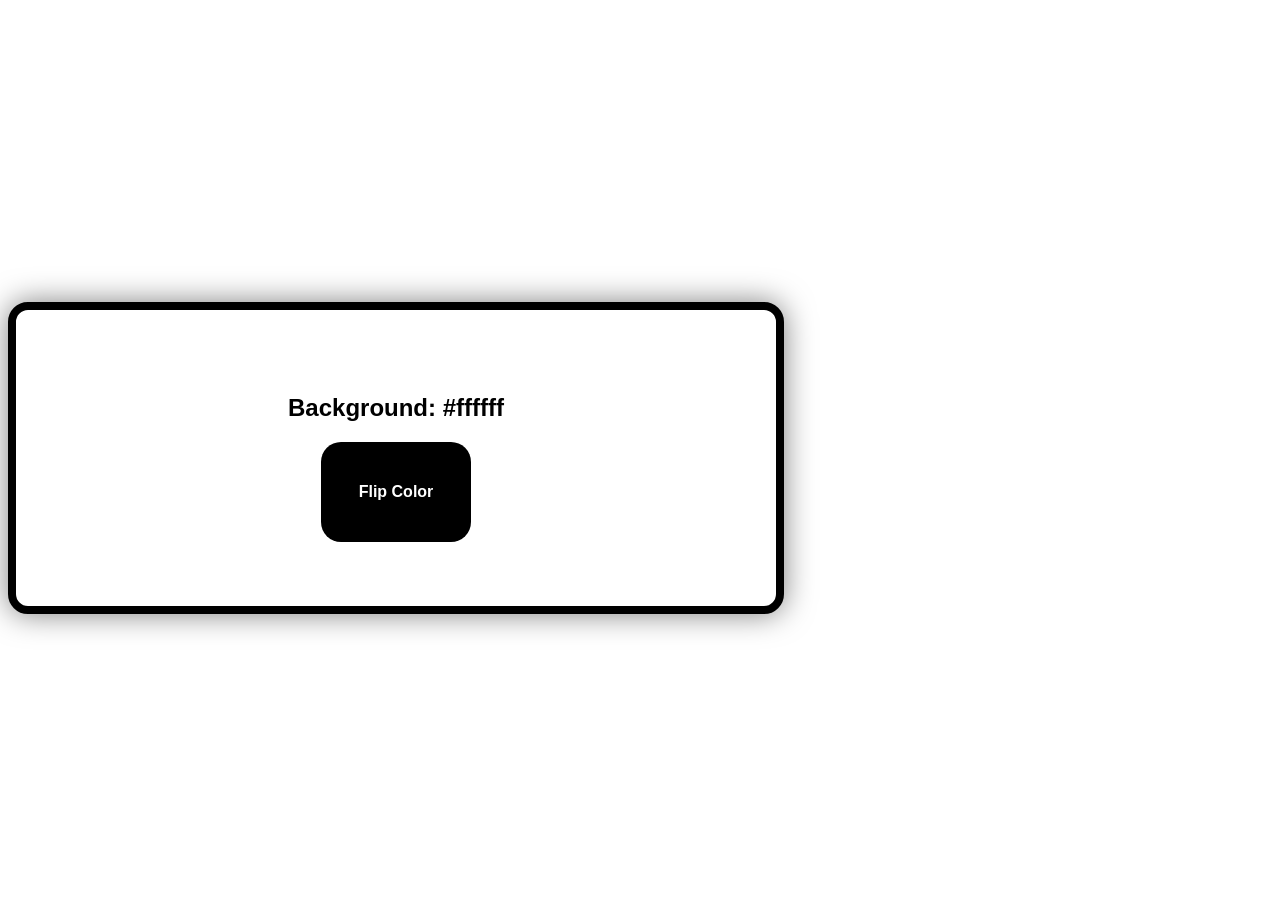
<file: Color Flipper/index.html>
<!DOCTYPE html>
<html lang="en">
<head>
  <meta charset="UTF-8">
  <meta name="viewport" content="width=device-width, initial-scale=1.0">
  <title>Color Flipper</title>
  <link rel="stylesheet" href="style.css">
</head>
<body>
  

  <section id = "colour-display" class="circular-container">
      <h1>
        Background: <span id="current-colour">#ffffff</span>
      </h1>
        <button id="new-colour-button" class="current-button">
          Flip Color
        </button>
  </section>
      
      <script src="script.js"></script>
</body>
</html>
</file>
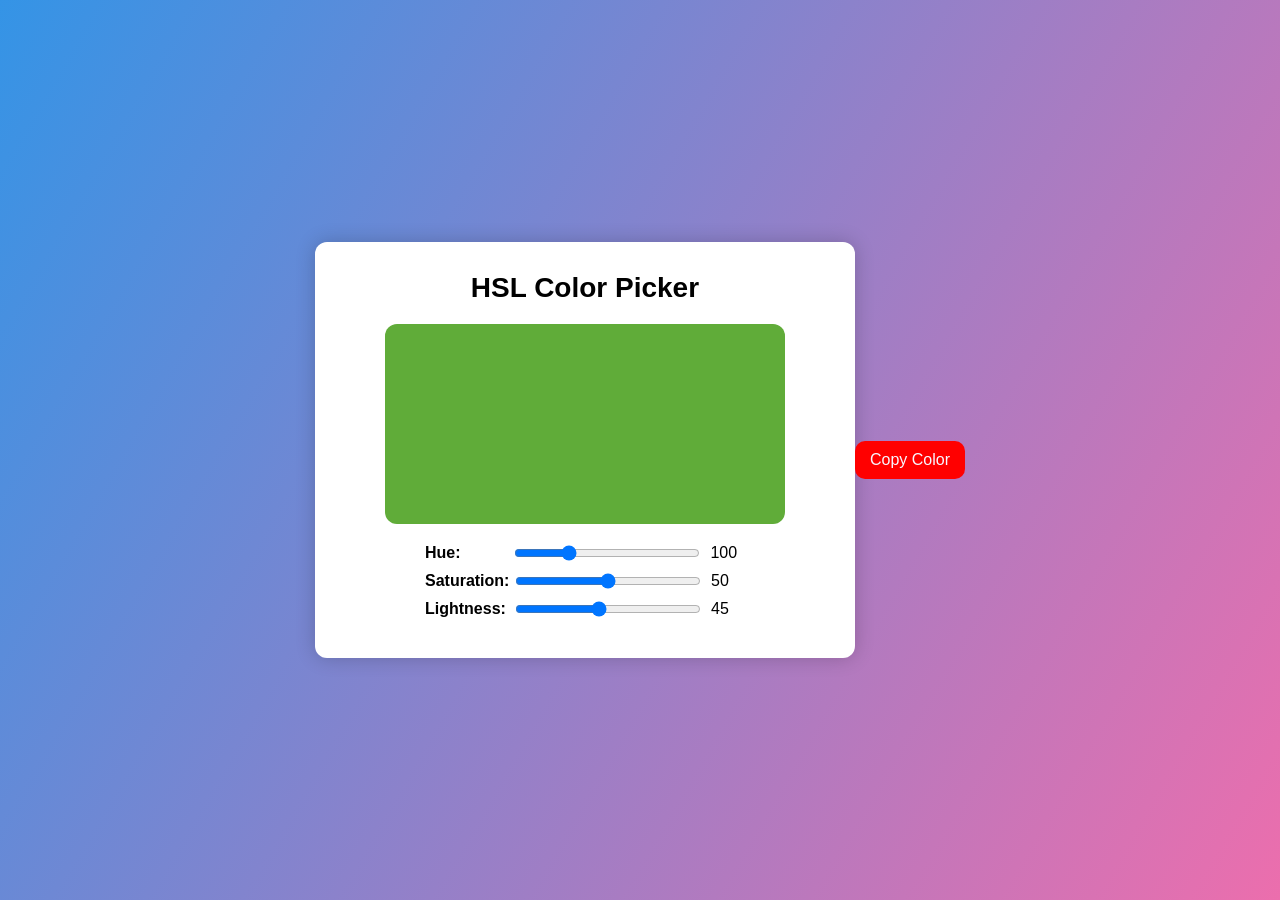
<file: HSL Color Generater/index.html>
<!DOCTYPE html>
<html lang="en">
<head>
  <meta charset="UTF-8">
  <meta name="viewport" content="width=device-width, initial-scale=1.0">
  <title>HSL Color Generator</title>
  <link rel="stylesheet" href="style.css">
</head>
<body>
  
  <div class="container">
    <h1>HSL Color Picker</h1>
    <div class="color-display"></div>

    <div class="controls">
    
      <div class="control">
      <label for="hue">Hue:</label>
        <div class="slider-container">
        <input type="range" id="hue" min="0" max="360" value="100">
        <span id="hueValue">100</span>
      </div>
    </div>

    <div class="control">
      <label for="saturation">Saturation:</label>
        <div class="slider-container">
        <input type="range" id="saturation" min="0" max="100" value="50">
        <span id="saturationValue">50</span>
      </div>
    </div>

    <div class="control">
      <label for="lightness">Lightness:</label>
        <div class="slider-container">
        <input type="range" id="lightness" min="0" max="100" value="45">
        <span id="lightnessValue">45</span>
      </div>
    </div>
  
      </div>
      </div>
  <button id="copyButton">Copy Color</button>

  <script src ="script.js"></script>
</body>
</html>
</file>
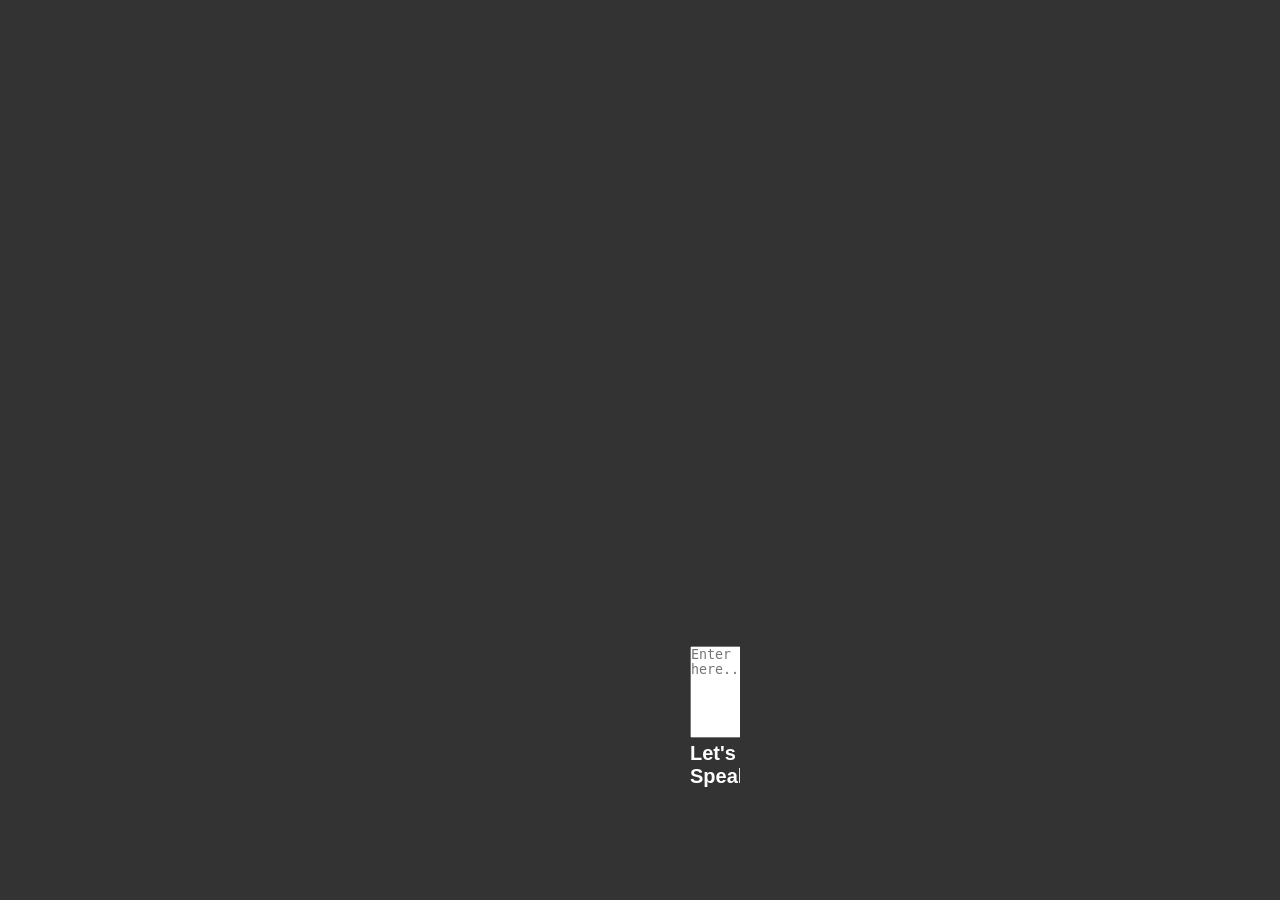
<file: text to speech/index.html>
<!DOCTYPE html>
<html lang="en">
<head>
<meta charset="UTF-8">
<meta name="viewport" content="width=device-width,initial-scale=1.0">
<title>Text to Voice</title>
<link rel="stylesheet" href="style.css">
</head>
<body>
<div class="container">
<h1>Text to Voice</h1>
<textarea class="text" rows="6" placeholder="Enter you text here...."></textarea>
<button type="button" onclick="textToAudio">Let's Speak</button>
</div>
<script src="script.js"></script>
</body>
</html>
</file>
<file: Color Flipper/style.css>
body{
      transition: background-color 0.5s;
      min-height: 100vh;
      display: flex;
      align-items: center;
      justify-self: center;
}

section#colour-display {
  font-family: sans-serif;
  width: 50%;
  background-color: white;
  box-shadow: 0 0 30px rgba(0, 0, 0, 0.5);
  padding: 4rem;
  border-radius: 20px;
  text-align: center;
  border: 8px solid black;
}

section#colour-display:hover{
      border-radius: darkgray;
}

section#colour-display h1{
    font-weight: 900;
}

section#colour-display #new-colour-button{
  width: 150px;
  height: 100px;
  background-color: black;
  color: white;
  font-weight: 900;
  padding: 1rem;
  border: none;
  font-size: 1rem;
  cursor: pointer;
  border-radius: 20px;
}

section#colour-display #new-colour-button:hover{
  background-color: darkgray;
}



  /* circular style for the element */

.circular-container{
    border-radius: 70%;
}

.circular-container{
    border-radius: 70%;
}
</file>
<file: HSL Color Generater/style.css>
*{
  margin: 0;
  padding: 0;
  box-sizing: border-box;
}

body{
  font-family: sans-serif;
  background: linear-gradient(120deg, #3494e6, #ec6ead);
  display: flex;
  align-items: center;
  justify-content: center;
  height: 100vh;
}

.container{
  background-color: #fff;
  box-shadow: 0 0 20px rgba(0, 0, 0, 0.2);
  border-radius: 12px;
  overflow: hidden;
  text-align: center;
  padding: 30px;
  width: auto;
}

h1{
  font-size: 28px;
  margin-bottom: 20px;
}

.color-display{
  width: 400px;
  height: 200px;
  margin: 20px auto;
  border-radius: 12px;
  transition: background-color 0.3s ease-in-out;

}

.control{
  display: flex;
  align-items: center;
  margin: 10px 0px 10px 80px;
  width: 400px
}

.slider-container{
  display: flex;
  align-items: center;
  width: 80%;
  margin-left: 40px
}


label{
    width: 50px;
    font-weight: bold;
    text-align: left;
}

input{
    width: 60%;
    margin-right: 10px;
}

#copyButton{
    background-color: red;
    color: ghostwhite;
    border: none;
    border-radius: 10px;
    transition:all;
    padding: 10px 15px;
    cursor: pointer;
    font-size: 16px;
    margin-top: 20px;
}
</file>
<file: text to speech/style.css>
*{
  margin: 0;
  padding: 0;
  box-sizing: border-box;
}

body{
  font-family: sans-serif;
  background: #333;
}

.container{
  width: 50px;
  margin: 0 auto;
  position: absolute;
  top: 50%;
  left: 50%;
  transform: translate(-50, -50);
  padding: 50px;
  background: linear-gradient(120deg #f6d365, #fda085);
  border-radius: 10px;
  overflow: hidden;
}

.container h1{
  text-align: center;
  font-size: 36px;
  margin-bottom: 20px ;
  color: #333;
}

.container text{
  width: 100%;
  height: 120px;
  text-align: center;
  margin-bottom: 20px;
  font-weight: 700;
  line-height: 30px;
  letter-spacing: 1px;
  border-radius: 10px;
  box-shadow: 0 0 10px rgba(0, 0, 0, 0.1);
  padding: 20px;
  border: 1px solid #333;
  background-color: ghostwhite;
  resize: none;
}

.container button{
  width: 100%;
  height: 50%;
  border: none;
  border-radius: 10px;
  background-color: #4caf50;
  color: white;
  font-weight: 700;
  cursor: pointer;
  font-size: 20px;
  transition: background-color 0.3s ease-in-out;
}

.container button:hover{
  background-color: #45a049;
}
</file>
